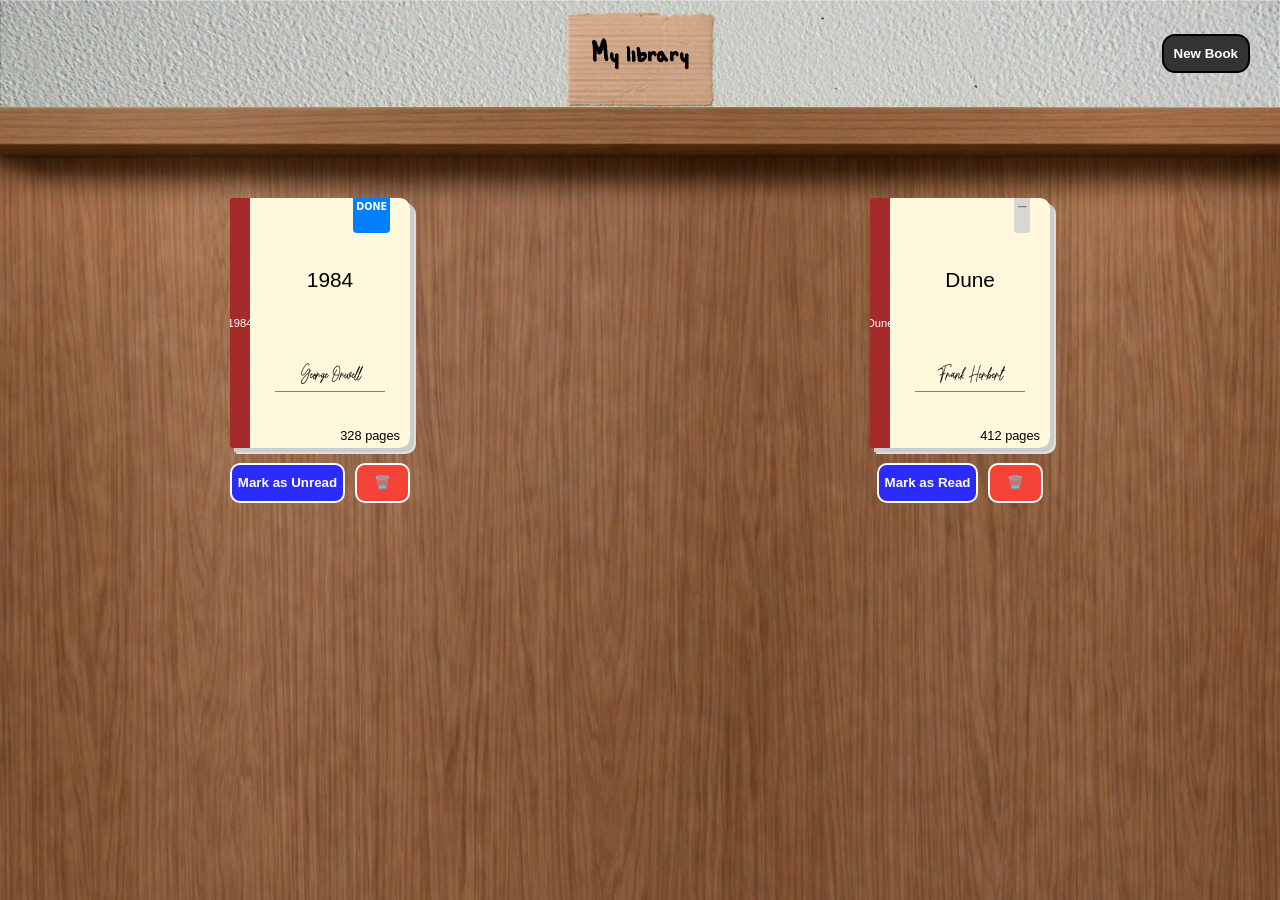
<file: index.html>
<!DOCTYPE html>
<html lang="en">
<head>
    <meta charset="UTF-8">
    <meta name="viewport" content="width=device-width, initial-scale=1.0">
    <title>Library</title>
    <link rel="stylesheet" href="./style.css">
    <script src="./javascript.js" defer></script>
</head>
<body>
    <div class="container">
        <div class="header-container">
            <div class="cardboard">
                <h1 class="title">My library</h1>
            </div>
            <button class="add" type="button">New Book</button>
        </div>
        <div class="shelf-container"></div>
        <dialog class="dialog">
            <p>New Book</p>
            <form action="#" name="book" method="get">
                <div class="authorDialog">
                    <label for="author">Author's Name:</label>
                    <input type="text" name="book" id="author" required minlength="10" maxlength="20">
                </div>
                <div class="bookDialog">
                    <label for="title">Book's Title:</label>
                    <input type="text" name="book" id="title" required minlength="5" maxlength="35">
                </div>
                <div class="numberDialog">
                    <label for="number">Number of Pages:</label>
                    <input type="number" name="book" id="number" required>
                </div>
                <div class="statusDialog">
                    <label for="status">Read Status:</label>
                    <input type="checkbox" name="book" id="status" value="Read" checked>
                </div>
                <div class="addBtn">
                    <button type="submit" id="addBtn">Add</button>
                </div>
            </form>
        </dialog>
    </div>
</body>
</html>
</file>
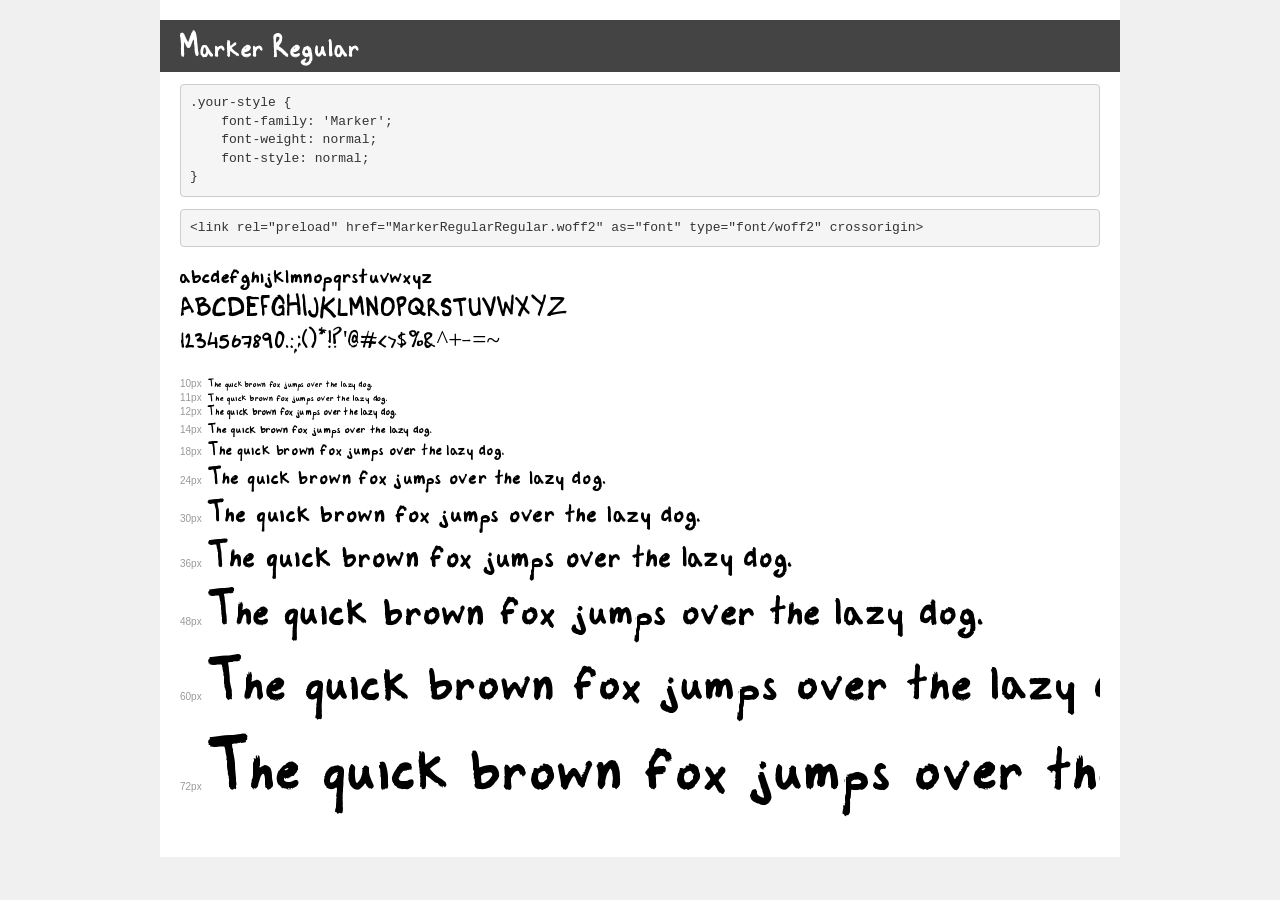
<file: fonts/demo.html>
<!DOCTYPE html>
<html lang="en">
<head>
    <meta charset="utf-8">
    <meta http-equiv="X-UA-Compatible" content="IE=edge">
    <meta name="viewport" content="width=device-width, initial-scale=1">
    <meta name="robots" content="noindex, noarchive">
    <meta name="format-detection" content="telephone=no">
    <title>Transfonter demo</title>
    <link href="stylesheet.css" rel="stylesheet">
    <style>
        /*
        http://meyerweb.com/eric/tools/css/reset/
        v2.0 | 20110126
        License: none (public domain)
        */
        html, body, div, span, applet, object, iframe,
        h1, h2, h3, h4, h5, h6, p, blockquote, pre,
        a, abbr, acronym, address, big, cite, code,
        del, dfn, em, img, ins, kbd, q, s, samp,
        small, strike, strong, sub, sup, tt, var,
        b, u, i, center,
        dl, dt, dd, ol, ul, li,
        fieldset, form, label, legend,
        table, caption, tbody, tfoot, thead, tr, th, td,
        article, aside, canvas, details, embed,
        figure, figcaption, footer, header, hgroup,
        menu, nav, output, ruby, section, summary,
        time, mark, audio, video {
            margin: 0;
            padding: 0;
            border: 0;
            font-size: 100%;
            font: inherit;
            vertical-align: baseline;
        }
        /* HTML5 display-role reset for older browsers */
        article, aside, details, figcaption, figure,
        footer, header, hgroup, menu, nav, section {
            display: block;
        }
        body {
            line-height: 1;
        }
        ol, ul {
            list-style: none;
        }
        blockquote, q {
            quotes: none;
        }
        blockquote:before, blockquote:after,
        q:before, q:after {
            content: '';
            content: none;
        }
        table {
            border-collapse: collapse;
            border-spacing: 0;
        }
        /* demo styles */
        body {
            background: #f0f0f0;
            color: #000;
        }
        .page {
            background: #fff;
            width: 920px;
            margin: 0 auto;
            padding: 20px 20px 0 20px;
            overflow: hidden;
        }
        .font-container {
            overflow-x: auto;
            overflow-y: hidden;
            margin-bottom: 40px;
            line-height: 1.3;
            white-space: nowrap;
            padding-bottom: 5px;
        }
        h1 {
            position: relative;
            background: #444;
            font-size: 32px;
            color: #fff;
            padding: 10px 20px;
            margin: 0 -20px 12px -20px;
        }
        .letters {
            font-size: 25px;
            margin-bottom: 20px;
        }
        .s10:before {
            content: '10px';
        }
        .s11:before {
            content: '11px';
        }
        .s12:before {
            content: '12px';
        }
        .s14:before {
            content: '14px';
        }
        .s18:before {
            content: '18px';
        }
        .s24:before {
            content: '24px';
        }
        .s30:before {
            content: '30px';
        }
        .s36:before {
            content: '36px';
        }
        .s48:before {
            content: '48px';
        }
        .s60:before {
            content: '60px';
        }
        .s72:before {
            content: '72px';
        }
        .s10:before, .s11:before, .s12:before, .s14:before,
        .s18:before, .s24:before, .s30:before, .s36:before,
        .s48:before, .s60:before, .s72:before {
            font-family: Arial, sans-serif;
            font-size: 10px;
            font-weight: normal;
            font-style: normal;
            color: #999;
            padding-right: 6px;
        }
        pre {
            display: block;
            padding: 9px;
            margin: 0 0 12px;
            font-family: Monaco, Menlo, Consolas, "Courier New", monospace;
            font-size: 13px;
            line-height: 1.428571429;
            color: #333;
            font-weight: normal;
            font-style: normal;
            background-color: #f5f5f5;
            border: 1px solid #ccc;
            overflow-x: auto;
            border-radius: 4px;
        }
        /* responsive */
        @media (max-width: 959px) {
            .page {
                width: auto;
                margin: 0;
            }
        }
    </style>
</head>
<body>
<div class="page">
    <div class="demo">
        <h1 style="font-family: 'Marker'; font-weight: normal; font-style: normal;">Marker Regular</h1>
        <pre title="Usage">.your-style {
    font-family: 'Marker';
    font-weight: normal;
    font-style: normal;
}</pre>
        <pre title="Preload (optional)">
&lt;link rel=&quot;preload&quot; href=&quot;MarkerRegularRegular.woff2&quot; as=&quot;font&quot; type=&quot;font/woff2&quot; crossorigin&gt;</pre>
        <div class="font-container" style="font-family: 'Marker'; font-weight: normal; font-style: normal;">
            <p class="letters">
                abcdefghijklmnopqrstuvwxyz<br>
ABCDEFGHIJKLMNOPQRSTUVWXYZ<br>
                0123456789.:,;()*!?'@#&lt;&gt;$%&^+-=~
            </p>
            <p class="s10" style="font-size: 10px;">The quick brown fox jumps over the lazy dog.</p>
            <p class="s11" style="font-size: 11px;">The quick brown fox jumps over the lazy dog.</p>
            <p class="s12" style="font-size: 12px;">The quick brown fox jumps over the lazy dog.</p>
            <p class="s14" style="font-size: 14px;">The quick brown fox jumps over the lazy dog.</p>
            <p class="s18" style="font-size: 18px;">The quick brown fox jumps over the lazy dog.</p>
            <p class="s24" style="font-size: 24px;">The quick brown fox jumps over the lazy dog.</p>
            <p class="s30" style="font-size: 30px;">The quick brown fox jumps over the lazy dog.</p>
            <p class="s36" style="font-size: 36px;">The quick brown fox jumps over the lazy dog.</p>
            <p class="s48" style="font-size: 48px;">The quick brown fox jumps over the lazy dog.</p>
            <p class="s60" style="font-size: 60px;">The quick brown fox jumps over the lazy dog.</p>
            <p class="s72" style="font-size: 72px;">The quick brown fox jumps over the lazy dog.</p>
        </div>
    </div>

</div>
</body>
</html>
</file>
<file: style.css>
@font-face {
    font-family: 'Marker';
    src: url('./fonts/marker/MarkerRegularRegular.woff2') format('woff2'),
        url('./fonts/marker/MarkerRegularRegular.woff') format('woff');
    font-weight: normal;
    font-style: normal;
    font-display: swap;
}
@font-face {
    font-family: 'The Vintage';
    src: url('./fonts/author/TheVintageRegular.woff2') format('woff2'),
        url('./fonts/author/TheVintageRegular.woff') format('woff');
    font-weight: normal;
    font-style: normal;
    font-display: swap;
}
html, body {
    height: 100%;
    margin: 0;
    padding: 0;
    box-sizing: border-box;
} 
*, *::before, *::after {
    box-sizing: border-box; 
}
.container {
    display: grid;
    height: 100vh;
    grid-template-rows: auto 1fr;
}
.header-container {
    grid-row: 1 / 2;
    background-image: url(./images/wall.jpg);
    background-size: cover;
    display: grid;
    grid-template-columns: 1fr auto 1fr;
}
.cardboard {
    padding: 40px;
    background-image: url(./images/cardboard.png);
    background-size: cover;
    background-repeat: no-repeat;
    grid-column: 2 / 3;
    display: flex;
    justify-content: center;
}
h1 {
    margin: 0;
    font-family: "Marker", system-ui, -apple-system, BlinkMacSystemFont, 'Segoe UI', Roboto, Oxygen, Ubuntu, Cantarell, 'Open Sans', 'Helvetica Neue', sans-serif;
    font-size: 1.6rem;
}
.add {
    margin-right: 30px;
    grid-column: 3 / 4;
    justify-self: end;
    align-self: center;
    padding: 10px;
    background-color: #333333;
    color: white;
    font-weight: 600;
    border: solid 2px black;
    border-radius: 13px;
}
.add:active {
    background-color: green;
}
.shelf-container {
    grid-row: 2 / 3;
    background-image: url(./images/background.png);
    background-size: cover;
    background-repeat: no-repeat;
    padding-top: 60px;
    display: grid;
    grid-template: repeat(2, 1fr) / repeat(auto-fit, minmax(200px, 1fr));
    grid-auto-rows: 1fr;
}
.bookContainer {
    display: flex;
    flex-direction: column;
    width: 250px;
    gap: 15px;
    justify-content: center;
    justify-self: center;
    align-content: center;
}
.bookFooter {
    display: flex;
    justify-content: center;
    gap: 10px;
}
.cover {
    justify-self: center;
    align-self: center;
    display: flex;
    width: 180px;
    min-height: 250px; 
    overflow: hidden;
    border-radius: 0px 10px 10px 0px;
    box-shadow: 4px 4px 0px #ccc,
                6px 6px 0px  #ddd;
}
.cover:hover {
    width: 185px;
    min-height: 255px; 
}
.card {
    background-color: cornsilk;
    flex: 1;
    display: flex;
    flex-direction: column;
    justify-content: space-between;
}
.titleCard {
    margin: 0;
    align-self: center;
    font-size: 1.3rem;
    margin-bottom: 40px;
}
.spine p, .card p:not(.status, .author) {
    font-family: sans-serif,system-ui, -apple-system, BlinkMacSystemFont, 'Segoe UI', Roboto, Oxygen, Ubuntu, Cantarell, 'Open Sans', 'Helvetica Neue', sans-serif;
 }
 .author, .pages {
    font-size: 0.8rem;
 }
.author {
    margin: 0;
     font-family: 'The Vintage' , system-ui, -apple-system, BlinkMacSystemFont, 'Segoe UI', Roboto, Oxygen, Ubuntu, Cantarell, 'Open Sans', 'Helvetica Neue', sans-serif;
     text-align: center;
     align-self: center;
     border-bottom: solid 1px gray;
     height: 25px;
     width: 110px;
     margin-bottom: px;
}
.toggleBtn {
    background-color: rgb(43, 43, 250);
    border: 2px solid white;
    border-radius: 10px;
    /* width: 55px; */
    height: 40px;
    color: white;
    font-weight: 700;
}
.deleteBtn {
    background-color: #F44336;
    border: 2px solid white;
    border-radius: 10px;
    width: 55px;
    height: 40px;
    text-align: center;
    color: white;
    font-weight: 700;
}
.deleteBtn:hover {
    background-color: #da574e;
}
.deleteBtn:active {
    background-color: #333333;
}
.pages {
    margin: 0;
    align-self: end;
    margin: 0px 10px 5px 0px;
}
.spine {
    background-color: brown;
    writing-mode: sideways-lr;
    height: auto;
    width: 20px;
    display: flex;
    justify-content: center;
    align-items: center;
    border-radius: 3px 0px 0px 3px;
}
.titleSpine {
    margin: 0;
    font-size: 0.7rem;
    color: white;
}
.ribbon {
    background-color: grey;
    padding: 3px;
    height: 35px;
    border-radius: 0px 0px 4px 4px;
    align-self: end;
    writing-mode: sideways-rl;
    margin-right: 20px;
}
.status {
    margin: 0;
    font-family: Roboto, system-ui, -apple-system, BlinkMacSystemFont, 'Segoe UI',Oxygen, Ubuntu, Cantarell, 'Open Sans', 'Helvetica Neue', sans-serif ;
    font-size: 0.6rem;
    font-weight: bold;
    text-align: center;
    color: white;
}
.dialog[open] {
    border: none;
    border-radius: 12px;
    box-shadow: 0px 0px 10px 1px lightgray;
    height: 200px;
    width: 360px;
    display: flex;
    flex-direction: column;
    align-items: center;
    overflow: hidden;
}
.dialog[open] > p {
    margin: 0;
    margin-bottom: 10px;
}
form {
    width: 320px;
    display: flex;
    flex-direction: column;
    }
form div {
    display: flex;
    justify-content: space-between;
    align-items: center;
    margin-bottom: 10px;
}
#status {
    margin-right: 85px;
}
form input {
    border: 1px solid black;
    border-radius: 6px;
}
.addBtn {
    display: flex;
    justify-content: center;
}
#addBtn {
    border: 1px solid black;
    background-color: #333333;
    color: white;
    font-weight: 700;
    border-radius: 10px;
    padding: 5px 20px;
}
#addBtn:active {
    background-color: green;
}
</file>
<file: fonts/stylesheet.css>
@font-face {
    font-family: 'Marker';
    src: url('MarkerRegularRegular.woff2') format('woff2'),
        url('MarkerRegularRegular.woff') format('woff');
    font-weight: normal;
    font-style: normal;
    font-display: swap;
}
</file>
